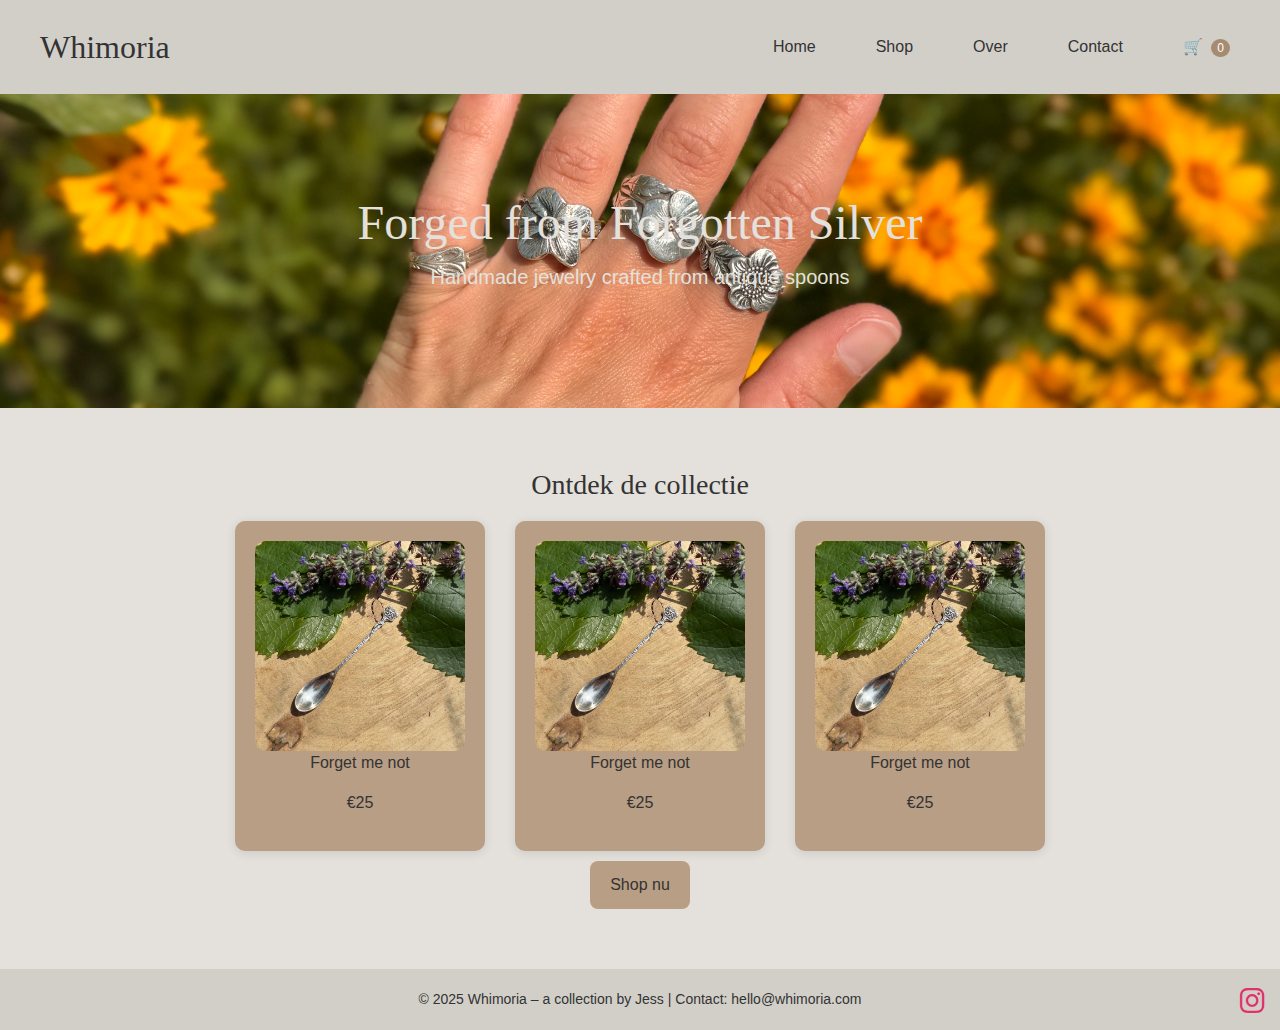
<file: index.html>
<!DOCTYPE html>
<html lang="en">
<head>
    <meta charset="UTF-8">
    <meta name="viewport" content="width=device-width, initial-scale=1.0">
    <title>Whimoria – Forged from Forgotten Silver</title>
    <link href="https://cdn.jsdelivr.net/npm/bootstrap@5.3.0-alpha1/dist/css/bootstrap.min.css" rel="stylesheet">
    <link rel="stylesheet" href="whimoria.css">
    <link rel="stylesheet" href="https://cdnjs.cloudflare.com/ajax/libs/font-awesome/6.4.0/css/all.min.css">
</head>
<body>
    <header>
        <h1>Whimoria</h1>
        <nav class="navbar">
            <button class="menu-toggle" aria-label="Menu">
              <i class="fas fa-bars"></i>
            </button>
            <ul class="nav-links">
              <li><a href="index.html">Home</a></li>
              <li><a href="shop.html">Shop</a></li>
              <li><a href="over.html">Over</a></li>
              <li><a href="contact.html">Contact</a></li>
              <li>
                <a href="winkelwagen.html">
                  🛒 <span id="cart-count" class="cart-count">0</span>
                </a>
              </li>              
            </ul>
          </nav>                
    </header>

    <div class="hero">
        <h2>Forged from Forgotten Silver</h2>
        <p>Handmade jewelry crafted from antique spoons</p>
    </div>

    <div class="section">
        <h3>Ontdek de collectie</h3>
        <div class="products">
            <div class="product">
                <a href="shop.html"><img src="Images/Forget me not.jpeg" alt="Ring 1"></a>
                <p>Forget me not</p>
                <p>€25</p>
            </div>
            <div class="product">
                <a href="shop.html"><img src="Images/Forget me not.jpeg" alt="Ring 2"></a>
                <p>Forget me not</p>
                <p>€25</p>
            </div>
            <div class="product">
                <a href="shop.html"><img src="Images/Forget me not.jpeg" alt="Ring 3"></a>
                <p>Forget me not</p>
                <p>€25</p>
            </div>
        </div>
        <a class="btn" href="shop.html">
            Shop nu
            </a>
    </div>

    <footer>
        © 2025 Whimoria – a collection by Jess | Contact: hello@whimoria.com
        <a href="https://www.instagram.com/whimoria_" target="_blank" rel="noopener noreferrer">
            <i class="fab fa-instagram fa-2x"></i>
          </a>          
    </footer>
    <script>
        document.querySelector('.menu-toggle').addEventListener('click', function() {
          document.querySelector('.nav-links').classList.toggle('show');
        });
      </script>
      <script>
        function updateCartCount() {
          const winkelwagen = JSON.parse(localStorage.getItem("winkelwagen")) || [];
          const count = winkelwagen.reduce((sum, item) => sum + item.quantity, 0);
          const countEl = document.getElementById("cart-count");
          if (countEl) {
            countEl.textContent = count;
          }
        }
      
        updateCartCount();
      </script>      
</body>
</html>
</file>
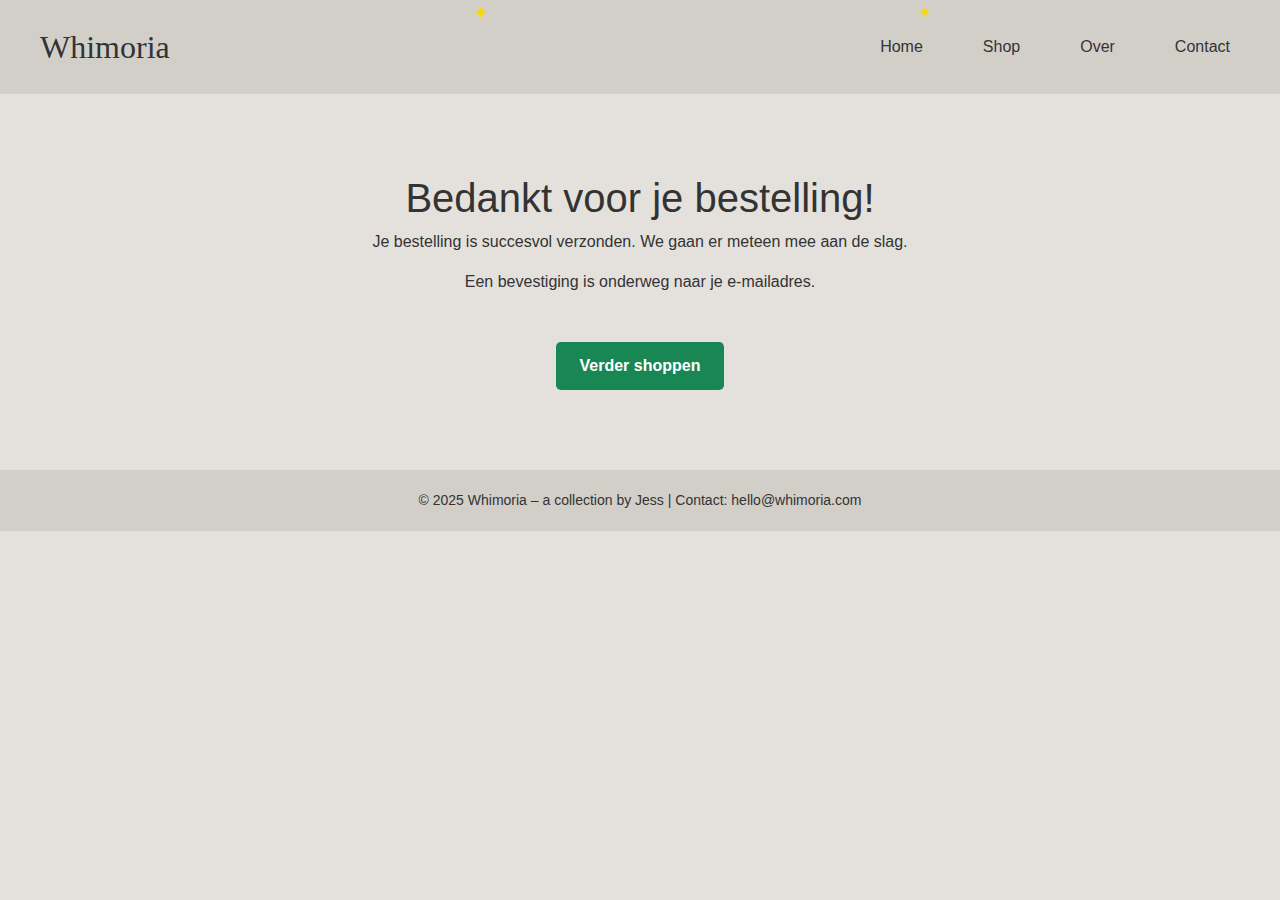
<file: bedankt.html>
<!DOCTYPE html>
<html lang="nl">
<head>
  <meta charset="UTF-8" />
  <meta name="viewport" content="width=device-width, initial-scale=1.0"/>
  <title>Bedankt – Whimoria</title>
  <link href="https://cdn.jsdelivr.net/npm/bootstrap@5.3.0-alpha1/dist/css/bootstrap.min.css" rel="stylesheet"/>
  <link rel="stylesheet" href="whimoria.css"/>
</head>
<body>

  <header>
    <h1>Whimoria</h1>
    <nav class="navbar">
      <ul class="nav-links">
        <li><a href="index.html">Home</a></li>
        <li><a href="shop.html">Shop</a></li>
        <li><a href="over.html">Over</a></li>
        <li><a href="contact.html">Contact</a></li>
      </ul>
    </nav>
  </header>

  <main class="thankyou-wrapper">
    <h1>Bedankt voor je bestelling!</h1>
    <p>Je bestelling is succesvol verzonden. We gaan er meteen mee aan de slag.</p>
    <p>Een bevestiging is onderweg naar je e-mailadres.</p>
    <a href="shop.html">Verder shoppen</a>
  </main>

  <footer>
    © 2025 Whimoria – a collection by Jess |
    Contact: hello@whimoria.com
    <a href="https://www.instagram.com/whimoria_" target="_blank" rel="noopener noreferrer">
      <i class="fab fa-instagram fa-2x"></i>
    </a>
  </footer>

  <!-- Sterrenregen script -->
  <script>
    // Verwijder winkelwagen en reset teller in header
    localStorage.removeItem("winkelwagen");
    const cartCount = document.getElementById("cart-count");
    if (cartCount) cartCount.textContent = "0";

    // Sterrenregen animatie
    const stars = ["★", "✦", "✧", "✩", "✪"];
    function createStar() {
      const star = document.createElement("div");
      star.classList.add("star");
      star.textContent = stars[Math.floor(Math.random() * stars.length)];
      star.style.left = Math.random() * 100 + "vw";
      star.style.animationDuration = 3 + Math.random() * 2 + "s";
      star.style.fontSize = 10 + Math.random() * 10 + "px";
      document.body.appendChild(star);

      setTimeout(() => {
        star.remove();
      }, 5000);
    }

    setInterval(createStar, 300);
  </script>

</body>
</html>
</file>
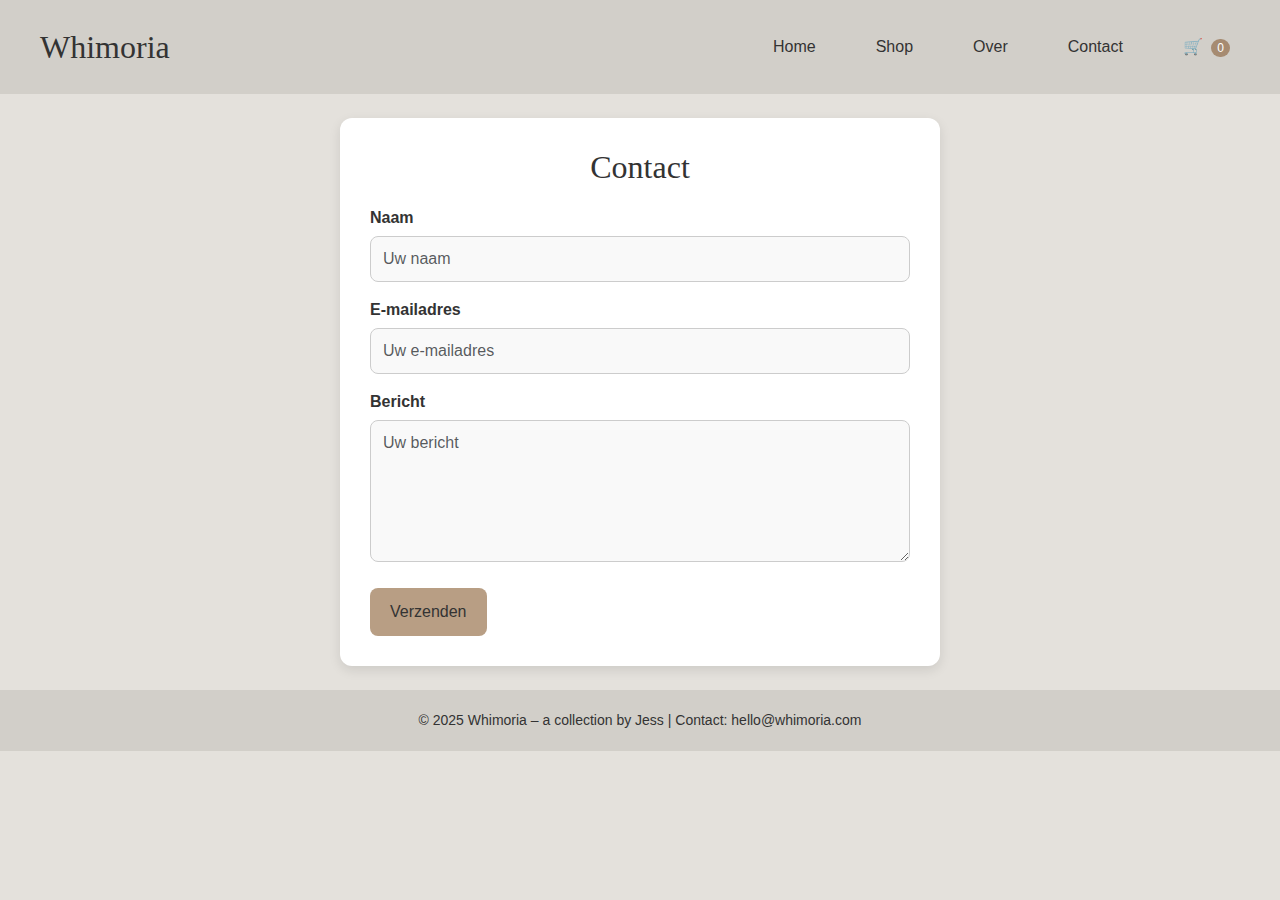
<file: contact.html>
<!DOCTYPE html>
<html lang="en">
<head>
    <meta charset="UTF-8">
    <meta name="viewport" content="width=device-width, initial-scale=1.0">
    <title>Whimoria – Forged from Forgotten Silver</title>
    <link href="https://cdn.jsdelivr.net/npm/bootstrap@5.3.0-alpha1/dist/css/bootstrap.min.css" rel="stylesheet">
    <link rel="stylesheet" href="whimoria.css">
</head>
<body>
    <header>
        <h1>Whimoria</h1>
        <nav class="navbar">
            <ul class="nav-links">
              <li><a href="index.html">Home</a></li>
              <li><a href="shop.html">Shop</a></li>
              <li><a href="over.html">Over</a></li>
              <li><a href="contact.html">Contact</a></li>
              <li>
                <a href="winkelwagen.html">
                  🛒 <span id="cart-count" class="cart-count">0</span>
                </a>
              </li>              
            </ul>
          </nav>          
    </header>
    <div class="container my-4">
        <h1>Contact</h1>
        <form
            action="https://formspree.io/f/mrblpbbr"
            method="POST">
            <div class="mb-3">
                <label for="name" class="form-label">Naam</label>
                <input type="text" id="name" name="name" class="form-control" placeholder="Uw naam">
            </div>
            <div class="mb-3">
                <label for="email" class="form-label">E-mailadres</label>
                <input type="email" id="email" name="email" class="form-control" placeholder="Uw e-mailadres">
            </div>
            <div class="mb-3">
                <label for="message" class="form-label">Bericht</label>
                <textarea id="message" name="message" class="form-control" rows="5" placeholder="Uw bericht"></textarea>
            </div>
            <button type="submit" class="btn btn-primary">Verzenden</button>
        </form>
    </div>
    
    <footer>
        © 2025 Whimoria – a collection by Jess | Contact: hello@whimoria.com
    </footer>
    <script>
        function updateCartCount() {
          const winkelwagen = JSON.parse(localStorage.getItem("winkelwagen")) || [];
          const count = winkelwagen.reduce((sum, item) => sum + item.quantity, 0);
          const countEl = document.getElementById("cart-count");
          if (countEl) {
            countEl.textContent = count;
          }
        }
      
        updateCartCount();
      </script>      
</body>
</html>
</file>
<file: whimoria.css>
body {
    margin: 0;
    font-family: 'Open Sans', sans-serif;
    background-color: #e4e1dc;
    color: #333;
}
header {
    background-color: #d2cfc9;
    padding: 20px 40px;
    display: flex;
    justify-content: space-between;
    align-items: center;
    position: sticky;
    top: 0;
    z-index: 1000;
}
header h1 {
    font-family: 'Playfair Display', serif;
    font-size: 32px;
    margin: 0;
}

.navbar {
    background-color: #d2cfc9;
    padding: 15px 0;
    display: flex;
    justify-content: center;

  }  
  
  .nav-links {
    list-style: none;
    display: flex;
    gap: 40px;
    margin: 0;
    padding: 0;
  }
  
  .nav-links a {
    color: #333;
    text-decoration: none;
    font-weight: 500;
    font-size: 16px;
    padding: 6px 10px;
    border-radius: 4px;
  }
  
  .nav-links a:hover {
    background-color: #a68b71;
    color: white;
  }
  
.hero {
    background-image: url(Images/Background.jpeg);
    background-size: cover;
    background-position: center;
    color: #e4e1dc;
    padding: 100px 40px;
    text-align: center;
}
.hero h2 {
    font-family: 'Playfair Display', serif;
    font-size: 48px;
    margin-bottom: 10px;
}
.hero p {
    font-size: 20px;
}
.section {
    padding: 60px 40px;
    text-align: center;
}
.section h3 {
    font-size: 28px;
    margin-bottom: 20px;
    font-family: 'Playfair Display', serif;
}
.products {
    display: flex;
    justify-content: center;
    gap: 30px;
    flex-wrap: wrap;
}
.product {
    background-color: #b89e84;
    border-radius: 10px;
    box-shadow: 0 2px 10px rgba(0,0,0,0.1);
    padding: 20px;
    max-width: 250px;
}
.product img {
    max-width: 100%;
    border-radius: 10px;
}
/* Algemene container styling */
.container {
    max-width: 600px;
    margin: 40px auto;
    background-color: #fff;
    padding: 30px;
    border-radius: 12px;
    box-shadow: 0 4px 12px rgba(0,0,0,0.1);
    font-family: 'Open Sans', sans-serif;
  }
  
  /* Koptekst */
  .container h1 {
    font-family: 'Playfair Display', serif;
    font-size: 32px;
    margin-bottom: 20px;
    color: #333;
    text-align: center;
  }
  
  /* Form-labels */
  .form-label {
    display: block;
    font-weight: bold;
    margin-bottom: 6px;
    color: #333;
  }
  
  /* Inputs en textarea */
  .form-control {
    width: 100%;
    padding: 10px 12px;
    font-size: 16px;
    border: 1px solid #ccc;
    border-radius: 8px;
    background-color: #f9f9f9;
    box-sizing: border-box;
    margin-bottom: 15px;
    transition: border 0.3s ease;
  }
  
  .form-control:focus {
    outline: none;
    border-color: #b89e84;
    background-color: #fffefc;
  }
  
  /* Knop */
  .btn {
    background-color: #b89e84;
    color: #333;
    border: none;
    padding: 12px 20px;
    font-size: 16px;
    border-radius: 8px;
    cursor: pointer;
    transition: background 0.3s ease;
    display: inline-block;
    margin-top: 10px;
  }
  
  .btn:hover {
    background-color: #a68b71;
    color:white;
  }
  
footer {
    position: relative;
    background-color: #d2cfc9;
    text-align: center;
    padding: 20px;
    font-size: 14px;
}

  .fa-instagram {
    color: #E1306C; /* Instagram roze */
    position: absolute;
    bottom: 15px;
    right: 15px;
    font-size: 2rem;
    transition: transform 0.3s ease;
  }

  .fa-instagram:hover {
    transform: scale(1.2);
  }

  .menu-toggle {
    display: none;
    background: none;
    border: none;
    font-size: 1.8rem;
    cursor: pointer;
    color: #333;
  }
  
  /* Mobiele weergave */
  @media (max-width: 768px) {
    .menu-toggle {
      display: block;
    }
  
    .nav-links {
      display: none;
      flex-direction: column;
      background-color: #d2cfc9;
      position: absolute;
      top: 100%;
      right: 0;
      width: 200px;
      padding: 10px 0;
      border-radius: 0 0 8px 8px;
      box-shadow: 0 4px 12px rgba(0,0,0,0.1);
      z-index: 999;
    }
  
    .nav-links.show {
      display: flex;
    }
  
    .nav-links li {
      margin: 10px 0;
      text-align: right;
      padding: 0 20px;
    }
  
    header {
      flex-direction: column;
      align-items: flex-start;
    }
  }

  .cart-count {
    background-color: #a68b71;
    color: white;
    font-size: 12px;
    padding: 2px 6px;
    border-radius: 12px;
    margin-left: 4px;
  }
      /* Simpele styling voor de sterren */
      .star {
        position: fixed;
        top: 0;
        color: gold;
        user-select: none;
        pointer-events: none;
        animation-name: fall;
        animation-timing-function: linear;
        animation-fill-mode: forwards;
        z-index: 9999;
      }
  
      @keyframes fall {
        0% {
          transform: translateY(0);
          opacity: 1;
        }
        100% {
          transform: translateY(100vh);
          opacity: 0;
        }
      }
  
      .thankyou-wrapper {
        max-width: 600px;
        margin: 5rem auto;
        text-align: center;
      }
  
      .thankyou-wrapper a {
        display: inline-block;
        margin-top: 2rem;
        padding: 0.75rem 1.5rem;
        background-color: #198754;
        color: white;
        text-decoration: none;
        border-radius: 0.3rem;
        font-weight: bold;
      }
      .thankyou-wrapper a:hover {
        background-color: #146c43;
      }
</file>
